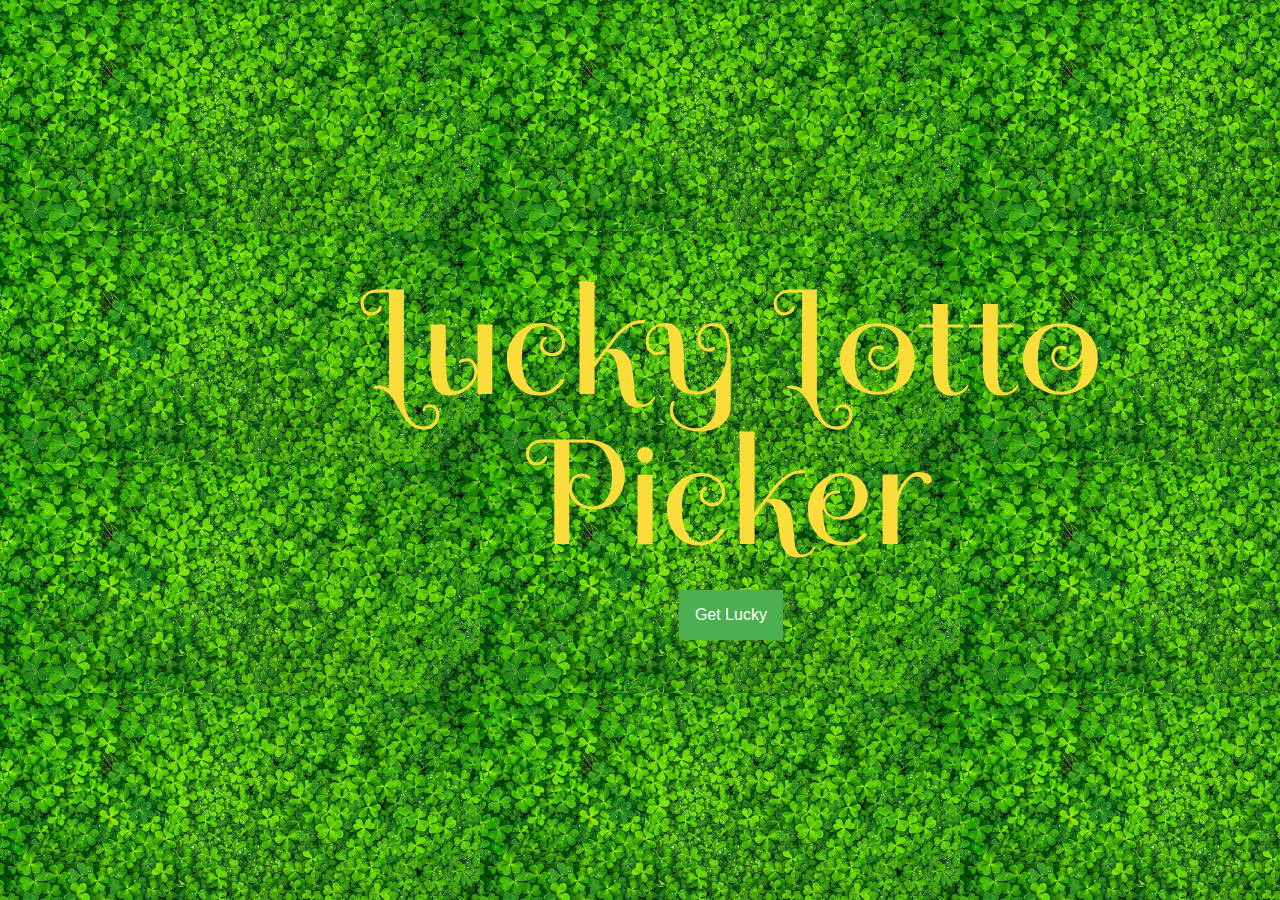
<file: index.html>
<!DOCTYPE html>
<html lang="en">

<head>
  <meta charset="UTF-8">
  <meta name="viewport" content="width=device-width, initial-scale=1.0">
  <meta http-equiv="X-UA-Compatible" content="ie=edge">
  <link rel="stylesheet" href="main.css">
  <link href="https://fonts.googleapis.com/css?family=Noto+Serif" rel="stylesheet">
  <link href="https://fonts.googleapis.com/css?family=Spirax" rel="stylesheet">
  <title>Lucky Lotto Picker</title>
</head>

<body>
  <section id="lotto-pick-prompt">
    <h1>
      Lucky Lotto<br>Picker
    </h1>
    <div class="dropdown">
      <button class="dropdown-button">
        Get Lucky
      </button>
      <div class="dropdown-content">
        <a href="pick3.html">Pick 3</a>
        <a href="pick4.html">Pick 4</a>
        <a href="showmecash.html">Show Me cash</a>
        <a href="lotto.html">Lotto</a>
        <a href="luckyforlife.html">Lucky For Life</a>
        <a href="megamillions.html">Mega Millions</a>
        <a href="powerball.html">Powerball</a>
      </div>
    </div>
  </section>
</body>

</html>
</file>
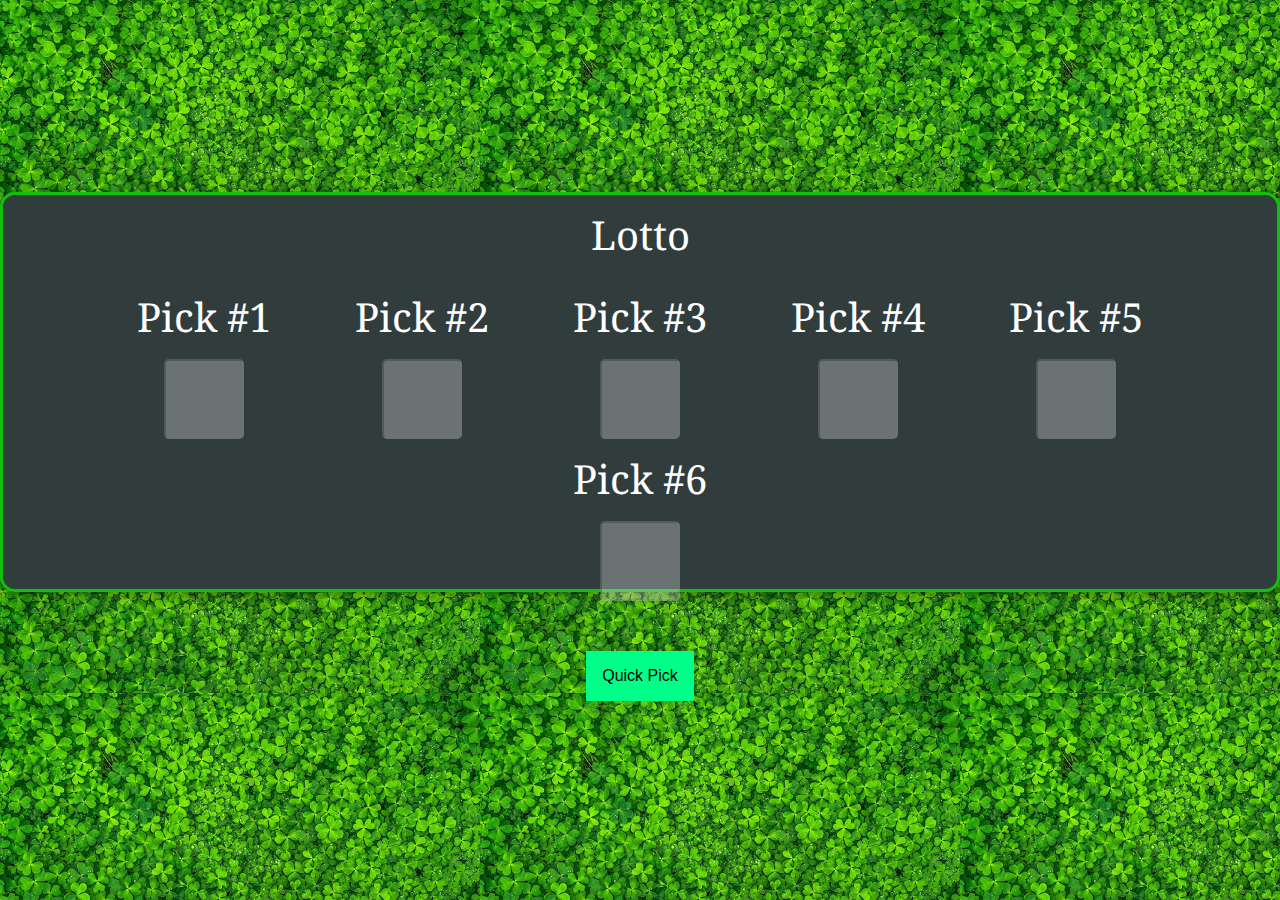
<file: lotto.html>
<!DOCTYPE html>
<html lang="en">
<head>
  <meta charset="UTF-8">
  <meta name="viewport" content="width=device-width, initial-scale=1.0">
  <meta http-equiv="X-UA-Compatible" content="ie=edge">
  <link rel="stylesheet" href="main.css">
  <link href="https://fonts.googleapis.com/css?family=Noto+Serif" rel="stylesheet">
  <title>Lotto</title>
</head>
<body>
  <section class="lotto-layout" id="lotto">
    <header>
      <h1>
        <span class="state"></span>Lotto</h1>
    </header>
    <section class="grid">
      <section class="col-randnum">
        <h1>Pick #1</h1>
        <form action="">
          <input type="text" name="numberone" class="randnum" disabled>
        </form>
      </section>
      <section class="col-randnum">
        <h1>Pick #2</h1>
        <form action="">
          <input type="text" name="numbertwo" class="randnum" disabled>
        </form>
      </section>
      <section class="col-randnum">
        <h1>Pick #3</h1>
        <form action="">
          <input type="text" name="numberthree" class="randnum" disabled>
        </form>
      </section>
      <section class="col-randnum">
        <h1>Pick #4</h1>
        <form action="">
          <input type="text" name="numberfour" class="randnum" disabled>
        </form>
      </section>
      <section class="col-randnum">
        <h1>Pick #5</h1>
        <form action="">
          <input type="text" name="numberfive" class="randnum" disabled>
        </form>
      </section>
      <section class="col-randnum">
        <h1>Pick #6</h1>
        <form action="">
          <input type="text" name="numbersix" class="randnum" disabled>
        </form>
      </section>
    </section>
    <button class="randbtn">
      Quick Pick
    </button>
  </section>
  <script src="scripts/lotto.js"></script>
</body>
</html>
</file>
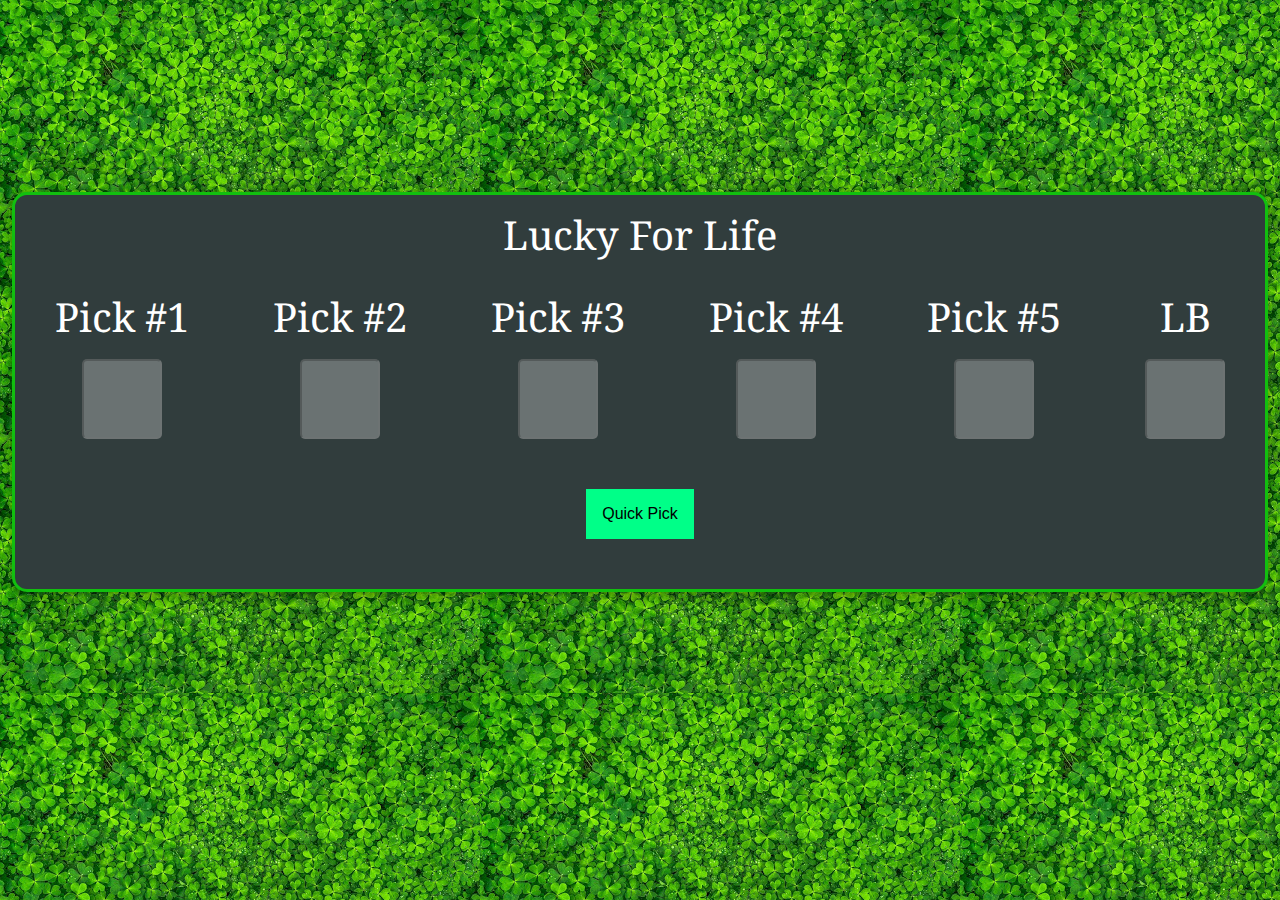
<file: luckyforlife.html>
<!DOCTYPE html>
<html lang="en">
<head>
  <meta charset="UTF-8">
  <meta name="viewport" content="width=device-width, initial-scale=1.0">
  <meta http-equiv="X-UA-Compatible" content="ie=edge">
  <link rel="stylesheet" href="main.css">
  <link href="https://fonts.googleapis.com/css?family=Noto+Serif" rel="stylesheet">
  <title>Lucky For Life</title>
</head>
<body>
  <section class="lotto-layout" id="luckyforlife">
    <header>
      <h1>
        <span class="state"></span>Lucky For Life</h1>
    </header>
    <section class="grid">
      <section class="col-randnum">
        <h1>Pick #1</h1>
        <form action="">
          <input type="text" name="numberone" class="randnum" disabled>
        </form>
      </section>
      <section class="col-randnum">
        <h1>Pick #2</h1>
        <form action="">
          <input type="text" name="numbertwo" class="randnum" disabled>
        </form>
      </section>
      <section class="col-randnum">
        <h1>Pick #3</h1>
        <form action="">
          <input type="text" name="numberthree" class="randnum" disabled>
        </form>
      </section>
      <section class="col-randnum">
        <h1>Pick #4</h1>
        <form action="">
          <input type="text" name="numberfour" class="randnum" disabled>
        </form>
      </section>
      <section class="col-randnum">
        <h1>Pick #5</h1>
        <form action="">
          <input type="text" name="numberfive" class="randnum" disabled>
        </form>
      </section>
      <section class="col-randnum">
        <h1>LB</h1>
        <form action="">
          <input type="text" name="numbersix" class="randnum" disabled>
        </form>
      </section>
    </section>
    <button class="randbtn">
      Quick Pick
    </button>
  </section>
  <script src="scripts/luckyforlife.js"></script>
</body>
</html>
</file>
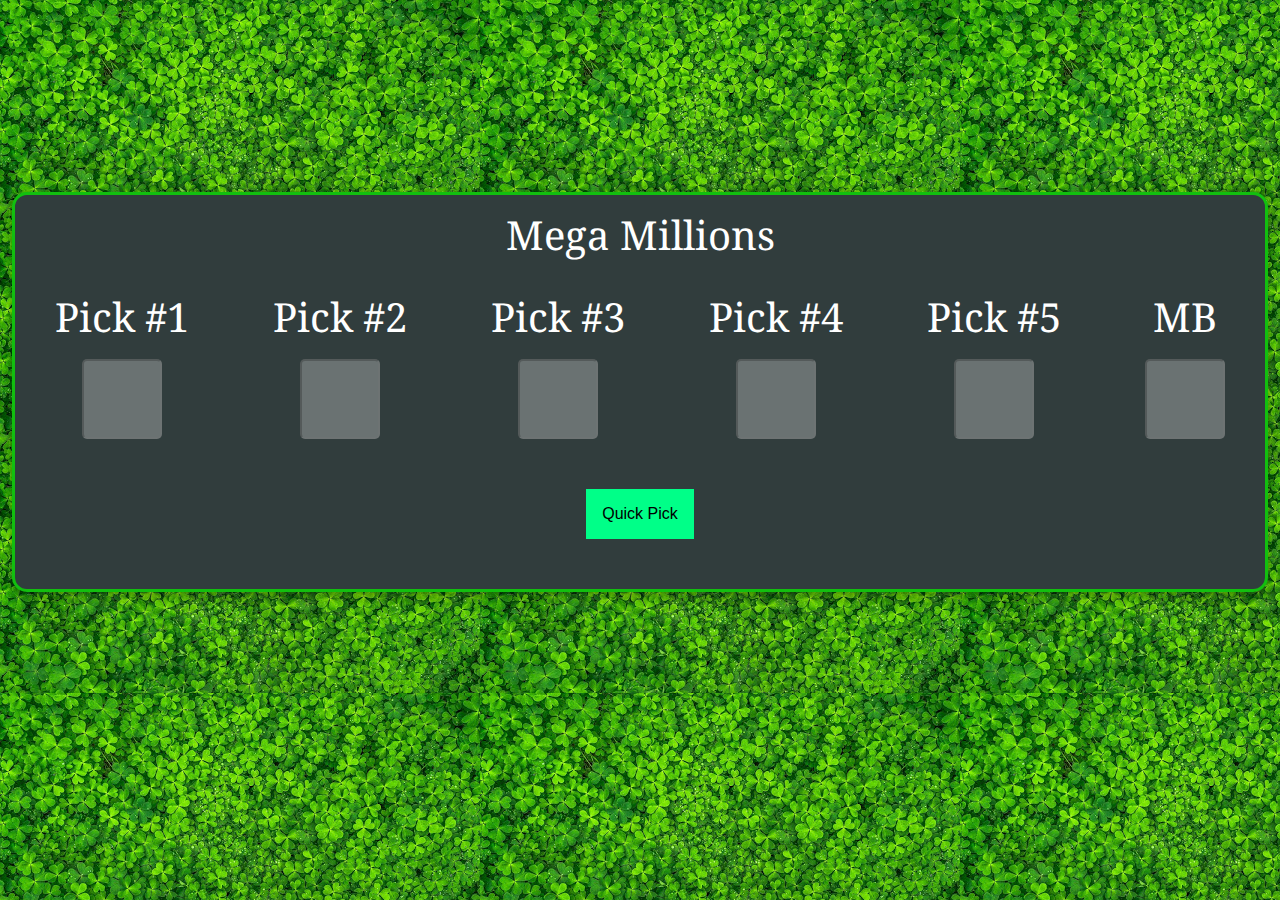
<file: megamillions.html>
<!DOCTYPE html>
<html lang="en">
<head>
  <meta charset="UTF-8">
  <meta name="viewport" content="width=device-width, initial-scale=1.0">
  <meta http-equiv="X-UA-Compatible" content="ie=edge">
  <link rel="stylesheet" href="main.css">
  <link href="https://fonts.googleapis.com/css?family=Noto+Serif" rel="stylesheet">
  <title>Mega Millions</title>
</head>
<body>
  <section class="lotto-layout" id="megamillions">
    <header>
      <h1>
        <span class="state"></span>Mega Millions</h1>
    </header>
    <section class="grid">
      <section class="col-randnum">
        <h1>Pick #1</h1>
        <form action="">
          <input type="text" name="numberone" class="randnum" disabled>
        </form>
      </section>
      <section class="col-randnum">
        <h1>Pick #2</h1>
        <form action="">
          <input type="text" name="numbertwo" class="randnum" disabled>
        </form>
      </section>
      <section class="col-randnum">
        <h1>Pick #3</h1>
        <form action="">
          <input type="text" name="numberthree" class="randnum" disabled>
        </form>
      </section>
      <section class="col-randnum">
        <h1>Pick #4</h1>
        <form action="">
          <input type="text" name="numberfour" class="randnum" disabled>
        </form>
      </section>
      <section class="col-randnum">
        <h1>Pick #5</h1>
        <form action="">
          <input type="text" name="numberfive" class="randnum" disabled>
        </form>
      </section>
      <section class="col-randnum">
        <h1>MB</h1>
        <form action="">
          <input type="text" name="numbersix" class="randnum" disabled>
        </form>
      </section>
    </section>
    <button class="randbtn">
      Quick Pick
    </button>
  </section>
  <script src="scripts/megamillions.js"></script>
</body>
</html>
</file>
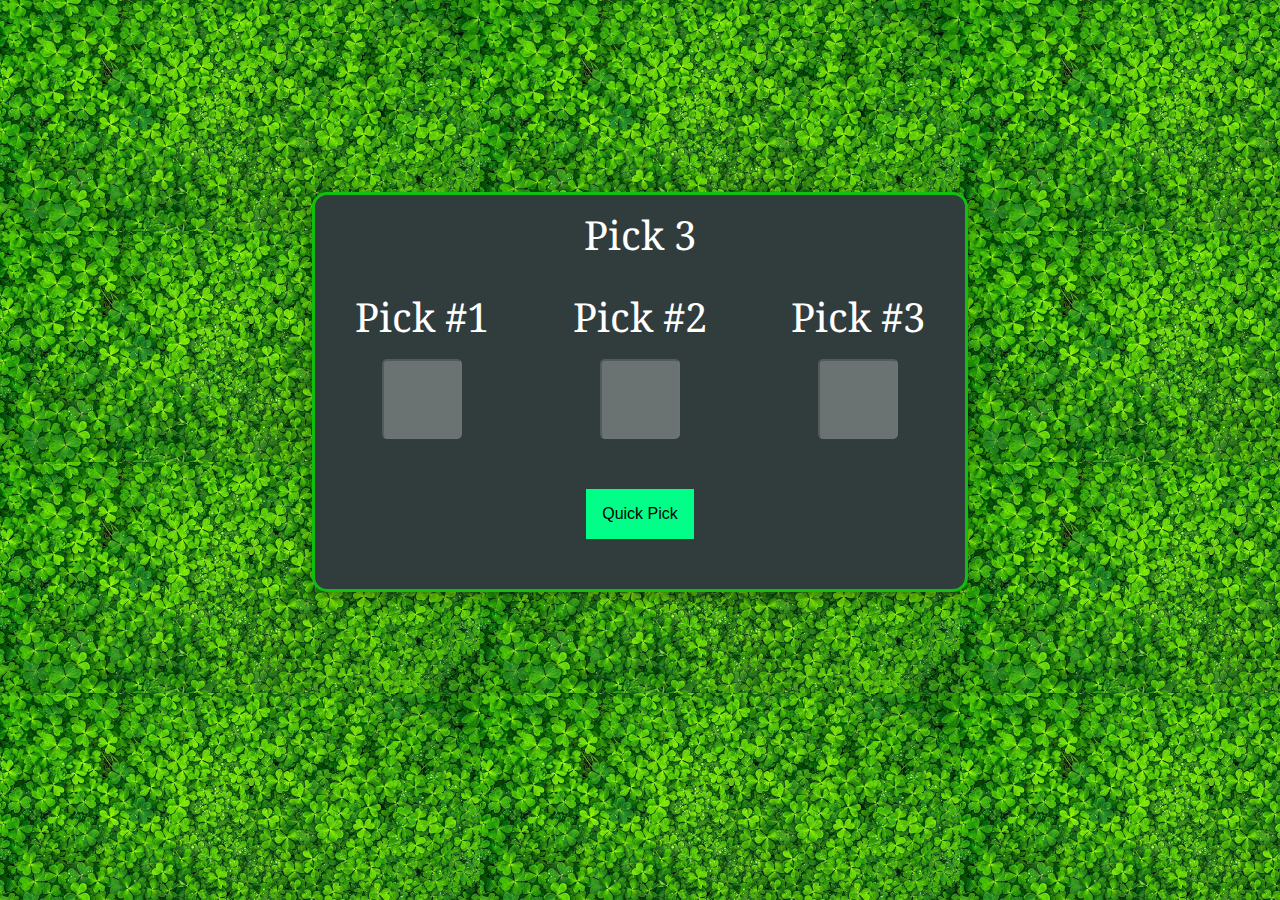
<file: pick3.html>
<!DOCTYPE html>
<html lang="en">
<head>
  <meta charset="UTF-8">
  <meta name="viewport" content="width=device-width, initial-scale=1.0">
  <meta http-equiv="X-UA-Compatible" content="ie=edge">
  <link rel="stylesheet" href="main.css">
  <link href="https://fonts.googleapis.com/css?family=Noto+Serif" rel="stylesheet">
  <title>Pick 3</title>
</head>
<body>
  <section class="lotto-layout" id="pick-3">
    <header>
      <h1>
        <span class="state"></span>Pick 3</h1>
    </header>
    <section class="grid">
      <section class="col-randnum">
        <h1>Pick #1</h1>
        <form action="">
          <input type="text" name="numberone" class="randnum" value="" disabled>
        </form>
      </section>
      <section class="col-randnum">
        <h1>Pick #2</h1>
        <form action="">
          <input type="text" name="numbertwo" class="randnum" value="" disabled>
        </form>
      </section>
      <section class="col-randnum">
        <h1>Pick #3</h1>
        <form action="">
          <input type="text" name="numberthree" class="randnum" value="" disabled>
        </form>
      </section>
    </section>
    <button class="randbtn" id="test">
      Quick Pick
    </button>
  </section>
  <script src="scripts/pick3.js"></script>
</body>
</html>
</file>
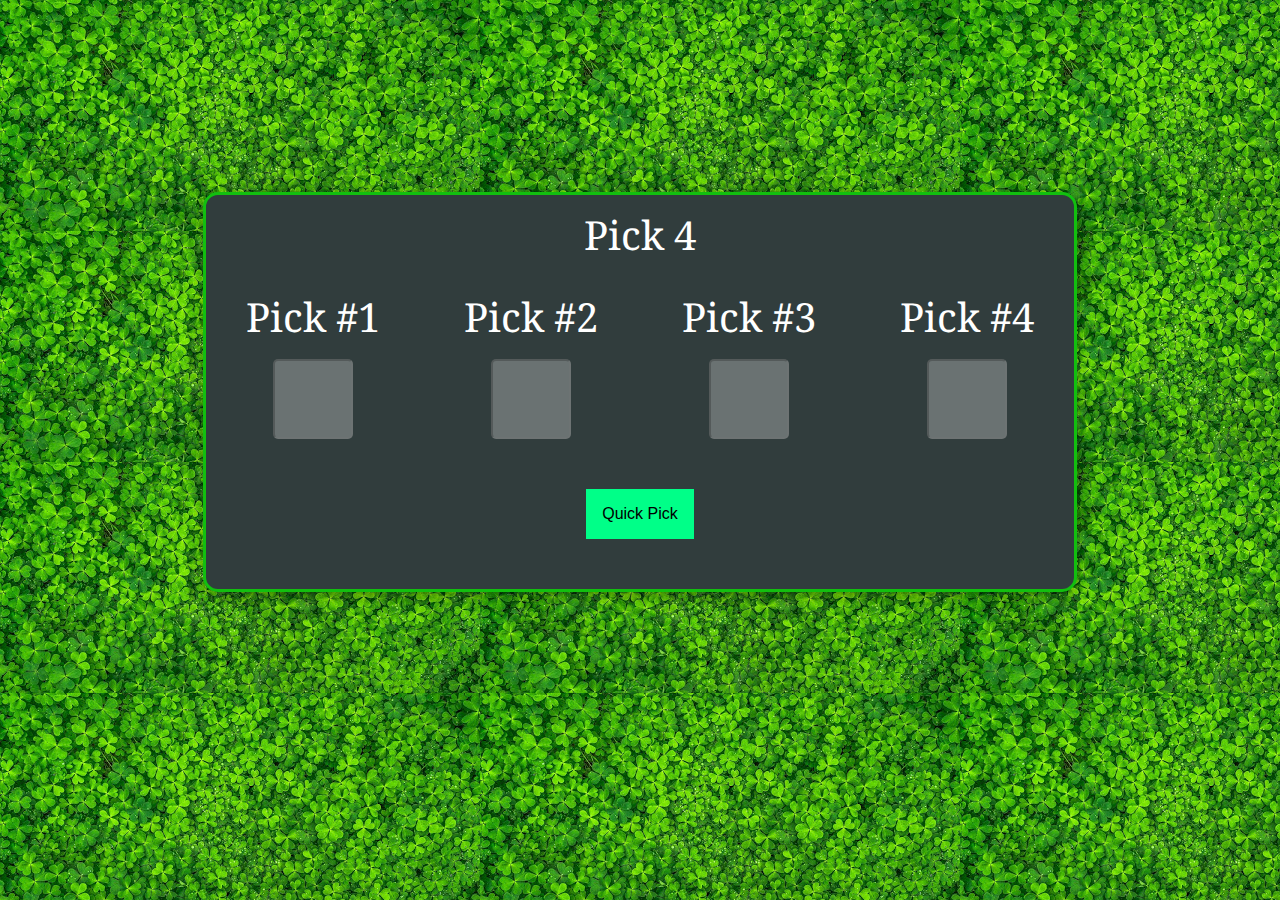
<file: pick4.html>
<!DOCTYPE html>
<html lang="en">
<head>
  <meta charset="UTF-8">
  <meta name="viewport" content="width=device-width, initial-scale=1.0">
  <meta http-equiv="X-UA-Compatible" content="ie=edge">
  <link rel="stylesheet" href="main.css">
  <link href="https://fonts.googleapis.com/css?family=Noto+Serif" rel="stylesheet">
  <title>Pick 4</title>
</head>
<body>
  <section class="lotto-layout" id="pick-4">
    <header>
      <h1>
        <span class="state"></span>Pick 4</h1>
    </header>
    <section class="grid">
      <section class="col-randnum">
        <h1>Pick #1</h1>
        <form action="">
          <input type="text" name="numberone" class="randnum" disabled>
        </form>
      </section>
      <section class="col-randnum">
        <h1>Pick #2</h1>
        <form action="">
          <input type="text" name="numbertwo" class="randnum" disabled>
        </form>
      </section>
      <section class="col-randnum">
        <h1>Pick #3</h1>
        <form action="">
          <input type="text" name="numberthree" class="randnum" disabled>
        </form>
      </section>
      <section class="col-randnum">
        <h1>Pick #4</h1>
        <form action="">
          <input type="text" name="numberfour" class="randnum" disabled>
        </form>
      </section>
    </section>
    <button class="randbtn">
      Quick Pick
    </button>
  </section>
  <script src="scripts/pick3.js"></script>
</body>
</html>
</file>
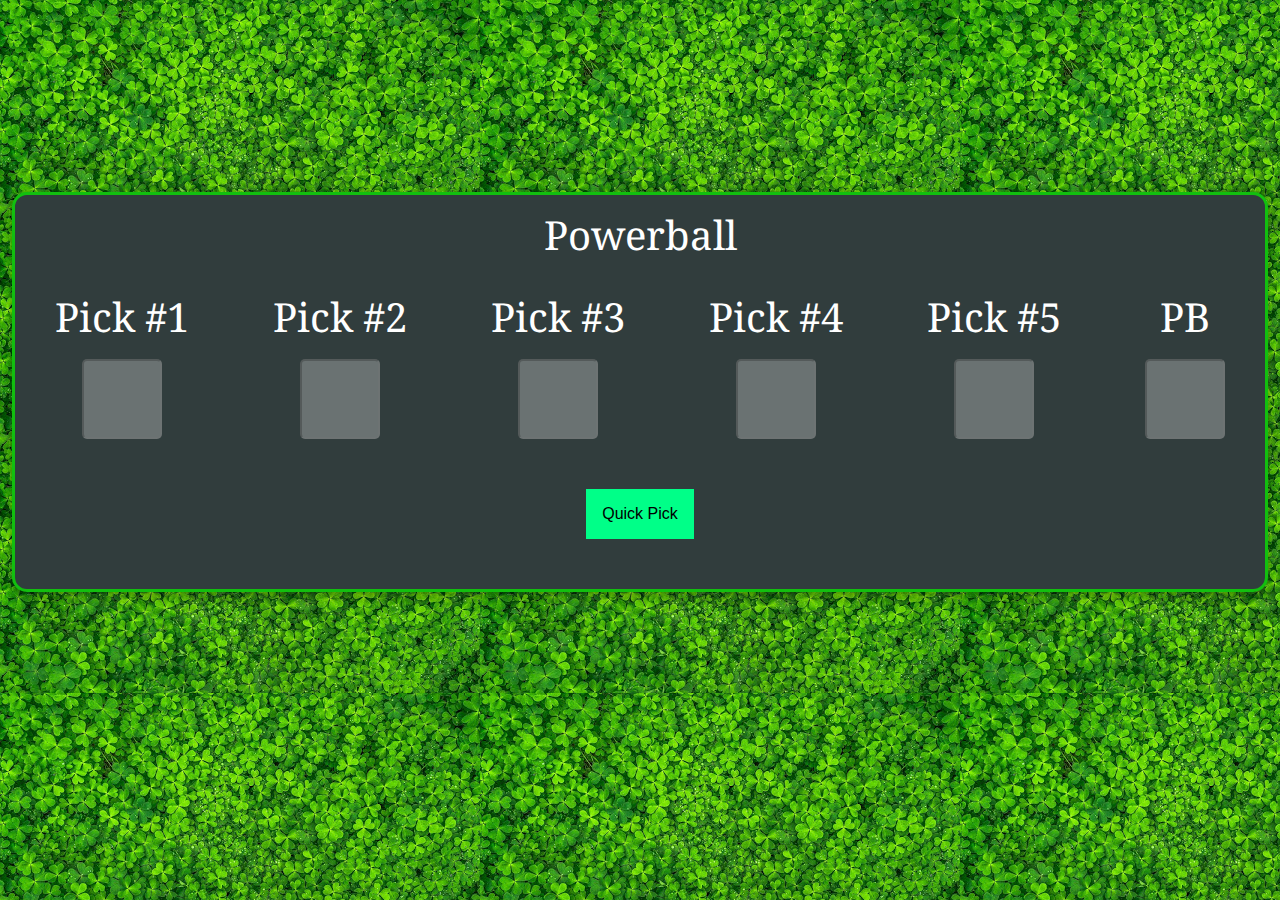
<file: powerball.html>
<!DOCTYPE html>
<html lang="en">
<head>
  <meta charset="UTF-8">
  <meta name="viewport" content="width=device-width, initial-scale=1.0">
  <meta http-equiv="X-UA-Compatible" content="ie=edge">
  <link rel="stylesheet" href="main.css">
  <link href="https://fonts.googleapis.com/css?family=Noto+Serif" rel="stylesheet">
  <title>Powerball</title>
</head>
<body>
  <section class="lotto-layout" id="powerball">
    <header>
      <h1>
        <span class="state"></span>Powerball</h1>
    </header>
    <section class="grid">
      <section class="col-randnum">
        <h1>Pick #1</h1>
        <form action="">
          <input type="text" name="numberone" class="randnum" disabled>
        </form>
      </section>
      <section class="col-randnum">
        <h1>Pick #2</h1>
        <form action="">
          <input type="text" name="numbertwo" class="randnum" disabled>
        </form>
      </section>
      <section class="col-randnum">
        <h1>Pick #3</h1>
        <form action="">
          <input type="text" name="numberthree" class="randnum" disabled>
        </form>
      </section>
      <section class="col-randnum">
        <h1>Pick #4</h1>
        <form action="">
          <input type="text" name="numberfour" class="randnum" disabled>
        </form>
      </section>
      <section class="col-randnum">
        <h1>Pick #5</h1>
        <form action="">
          <input type="text" name="numberfive" class="randnum" disabled>
        </form>
      </section>
      <section class="col-randnum">
        <h1>PB</h1>
        <form action="">
          <input type="text" name="numbersix" class="randnum" disabled>
        </form>
      </section>
    </section>
    <button class="randbtn">
      Quick Pick
    </button>
  </section>
  <script src="scripts/powerball.js"></script>
</body>
</html>
</file>
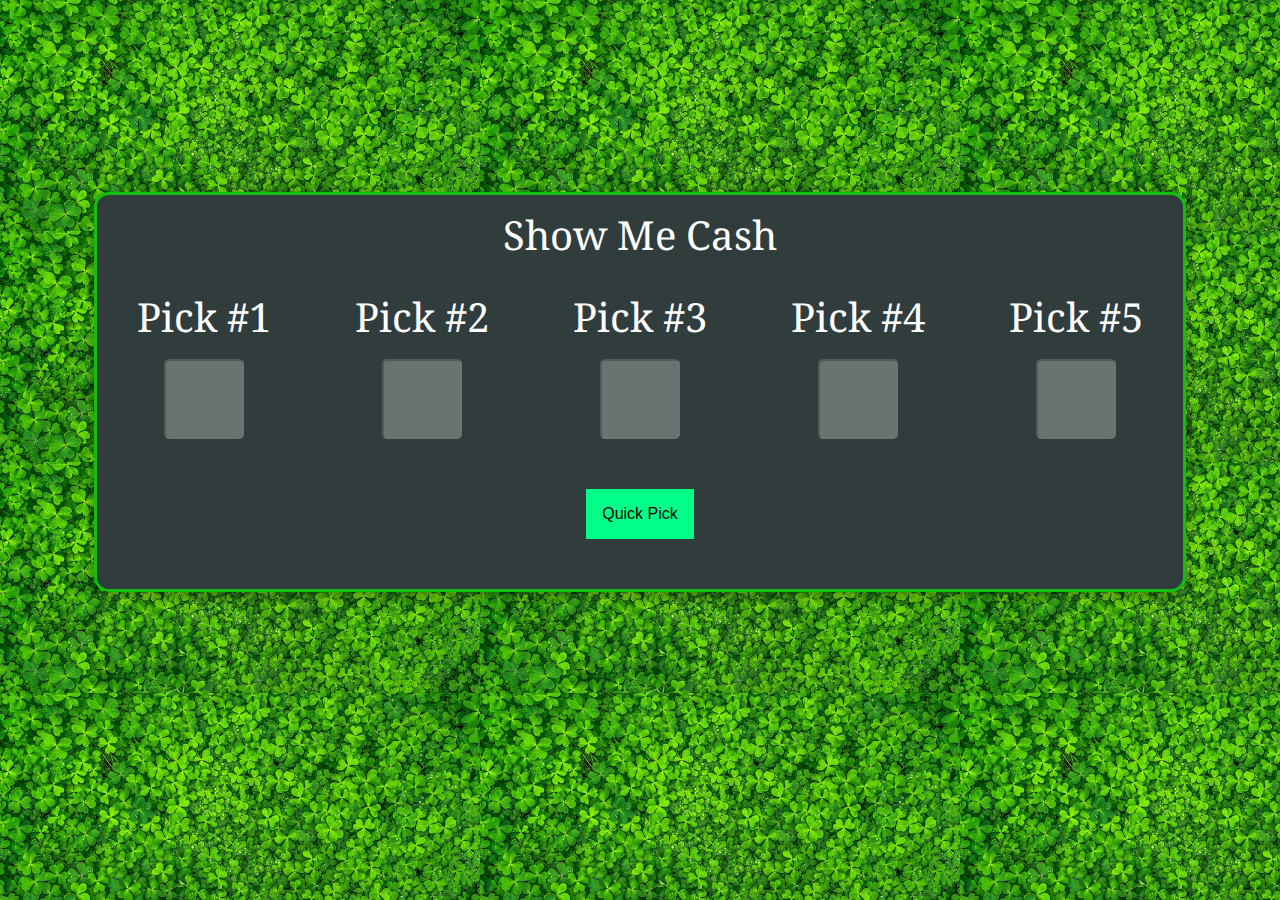
<file: showmecash.html>
<!DOCTYPE html>
<html lang="en">
<head>
  <meta charset="UTF-8">
  <meta name="viewport" content="width=device-width, initial-scale=1.0">
  <meta http-equiv="X-UA-Compatible" content="ie=edge">
  <link rel="stylesheet" href="main.css">
  <link href="https://fonts.googleapis.com/css?family=Noto+Serif" rel="stylesheet">
  <title>Show Me Cash</title>
</head>
<body>
  <section class="lotto-layout" id="show-me-cash">
    <header>
      <h1>
        <span class="state"></span>Show Me Cash</h1>
    </header>
    <section class="grid">
      <section class="col-randnum">
        <h1>Pick #1</h1>
        <form action="">
          <input type="text" name="numberone" class="randnum" disabled>
        </form>
      </section>
      <section class="col-randnum">
        <h1>Pick #2</h1>
        <form action="">
          <input type="text" name="numbertwo" class="randnum" disabled>
        </form>
      </section>
      <section class="col-randnum">
        <h1>Pick #3</h1>
        <form action="">
          <input type="text" name="numberthree" class="randnum" disabled>
        </form>
      </section>
      <section class="col-randnum">
        <h1>Pick #4</h1>
        <form action="">
          <input type="text" name="numberfour" class="randnum" disabled>
        </form>
      </section>
      <section class="col-randnum">
        <h1>Pick #5</h1>
        <form action="">
          <input type="text" name="numberfive" class="randnum" disabled>
        </form>
      </section>
    </section>
    <button class="randbtn">
      Quick Pick
    </button>
  </section>
  <script src="scripts/showmecash.js"></script>
</body>
</html>
</file>
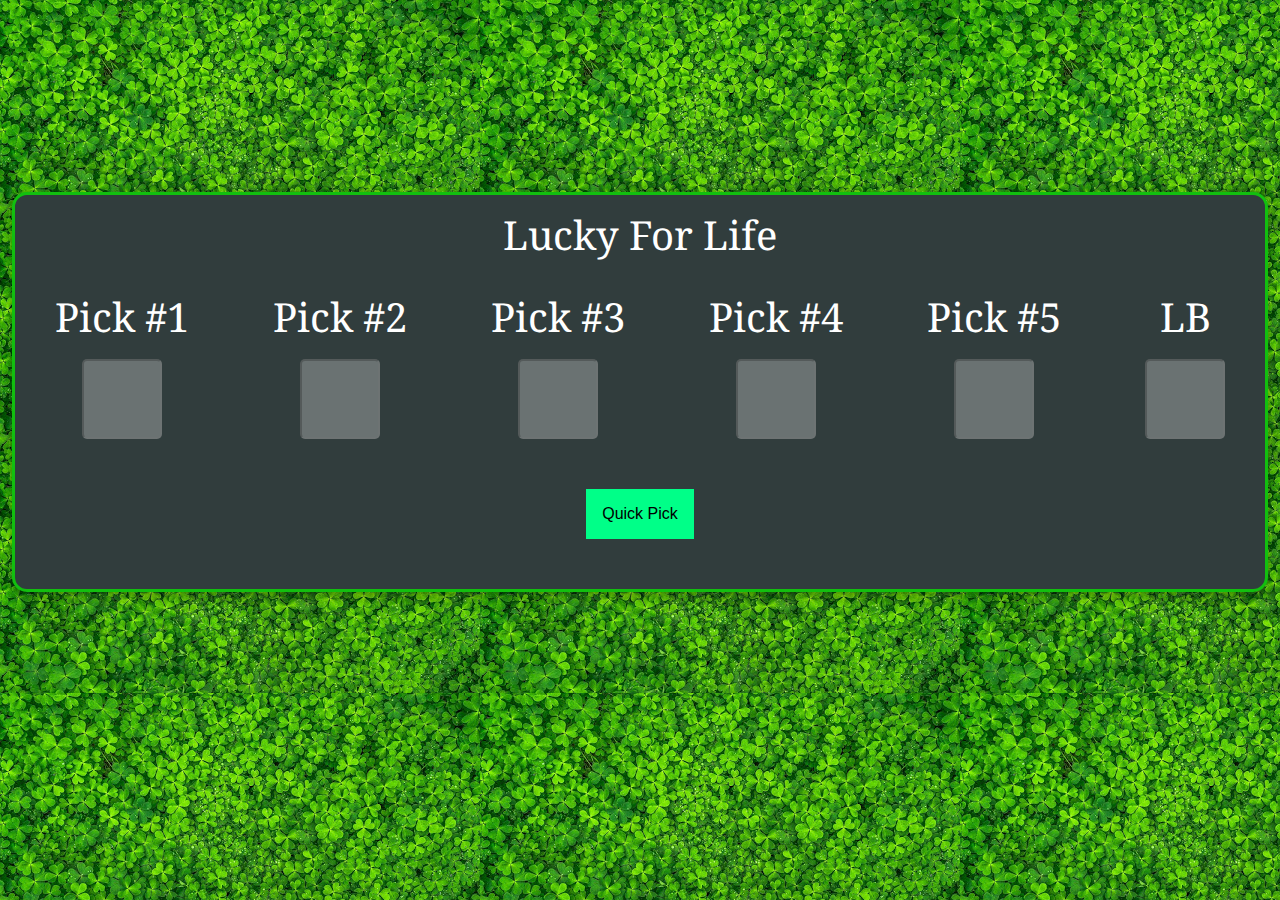
<file: html/luckyforlife.html>
<!DOCTYPE html>
<html lang="en">
<head>
  <meta charset="UTF-8">
  <meta name="viewport" content="width=device-width, initial-scale=1.0">
  <meta http-equiv="X-UA-Compatible" content="ie=edge">
  <link rel="stylesheet" href="/css/main.css">
  <link href="https://fonts.googleapis.com/css?family=Noto+Serif" rel="stylesheet">
  <title><span class="state"></span>Lucky For Life</title>
</head>
<body>
  <section class="lotto-layout" id="luckyforlife">
    <header>
      <h1>
        <span class="state"></span>Lucky For Life</h1>
    </header>
    <section class="grid">
      <section class="col-randnum">
        <h1>Pick #1</h1>
        <form action="">
          <input type="text" name="numberone" class="randnum" disabled>
        </form>
      </section>
      <section class="col-randnum">
        <h1>Pick #2</h1>
        <form action="">
          <input type="text" name="numbertwo" class="randnum" disabled>
        </form>
      </section>
      <section class="col-randnum">
        <h1>Pick #3</h1>
        <form action="">
          <input type="text" name="numberthree" class="randnum" disabled>
        </form>
      </section>
      <section class="col-randnum">
        <h1>Pick #4</h1>
        <form action="">
          <input type="text" name="numberfour" class="randnum" disabled>
        </form>
      </section>
      <section class="col-randnum">
        <h1>Pick #5</h1>
        <form action="">
          <input type="text" name="numberfive" class="randnum" disabled>
        </form>
      </section>
      <section class="col-randnum">
        <h1>LB</h1>
        <form action="">
          <input type="text" name="numbersix" class="randnum" disabled>
        </form>
      </section>
    </section>
    <button class="randbtn">
      Quick Pick
    </button>
  </section>
  <script src="/scripts/luckyforlife.js"></script>
</body>
</html>
</file>
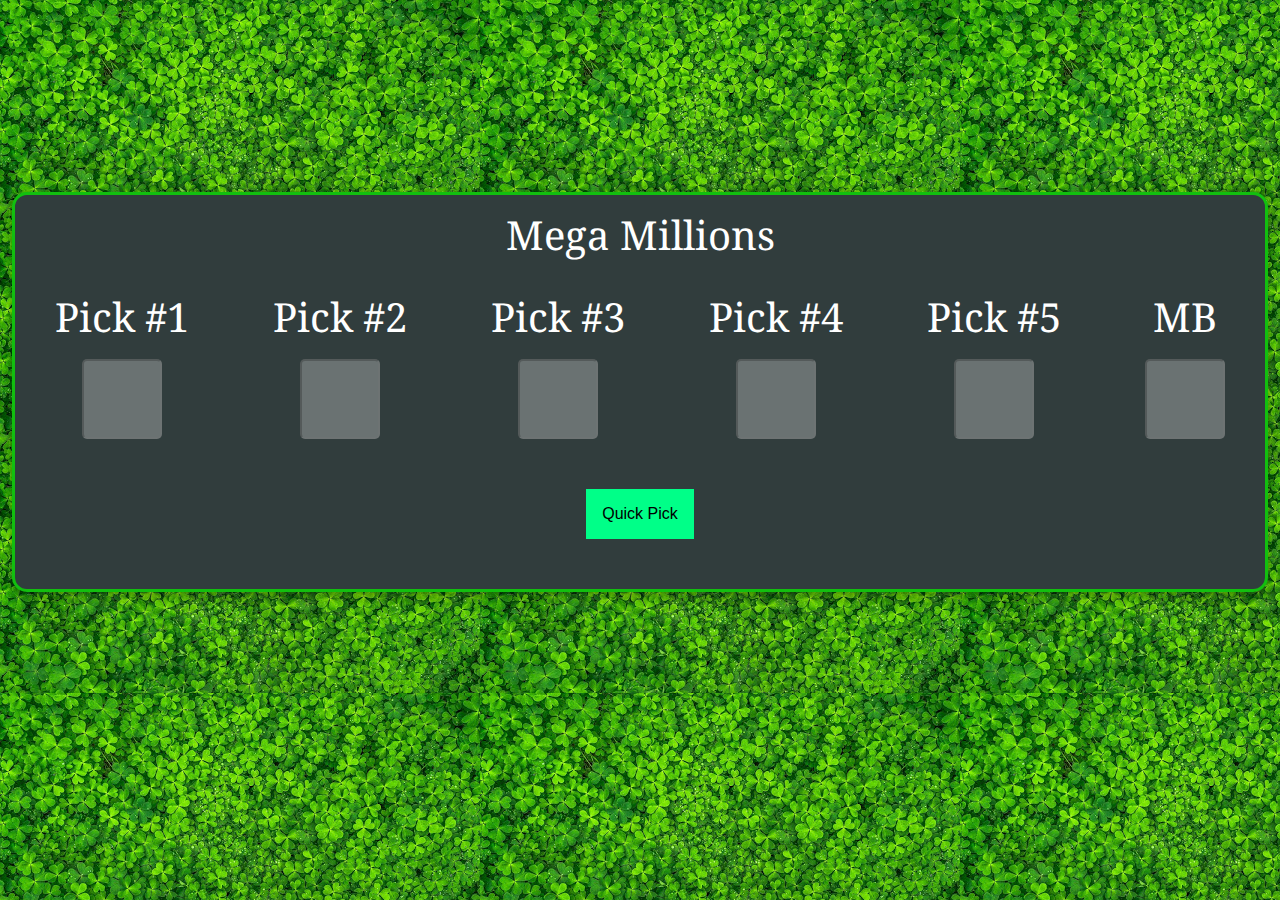
<file: html/megamillions.html>
<!DOCTYPE html>
<html lang="en">
<head>
  <meta charset="UTF-8">
  <meta name="viewport" content="width=device-width, initial-scale=1.0">
  <meta http-equiv="X-UA-Compatible" content="ie=edge">
  <link rel="stylesheet" href="/css/main.css">
  <link href="https://fonts.googleapis.com/css?family=Noto+Serif" rel="stylesheet">
  <title><span class="state"></span>Mega Millions</title>
</head>
<body>
  <section class="lotto-layout" id="megamillions">
    <header>
      <h1>
        <span class="state"></span>Mega Millions</h1>
    </header>
    <section class="grid">
      <section class="col-randnum">
        <h1>Pick #1</h1>
        <form action="">
          <input type="text" name="numberone" class="randnum" disabled>
        </form>
      </section>
      <section class="col-randnum">
        <h1>Pick #2</h1>
        <form action="">
          <input type="text" name="numbertwo" class="randnum" disabled>
        </form>
      </section>
      <section class="col-randnum">
        <h1>Pick #3</h1>
        <form action="">
          <input type="text" name="numberthree" class="randnum" disabled>
        </form>
      </section>
      <section class="col-randnum">
        <h1>Pick #4</h1>
        <form action="">
          <input type="text" name="numberfour" class="randnum" disabled>
        </form>
      </section>
      <section class="col-randnum">
        <h1>Pick #5</h1>
        <form action="">
          <input type="text" name="numberfive" class="randnum" disabled>
        </form>
      </section>
      <section class="col-randnum">
        <h1>MB</h1>
        <form action="">
          <input type="text" name="numbersix" class="randnum" disabled>
        </form>
      </section>
    </section>
    <button class="randbtn">
      Quick Pick
    </button>
  </section>
  <script src="/scripts/megamillions.js"></script>
</body>
</html>
</file>
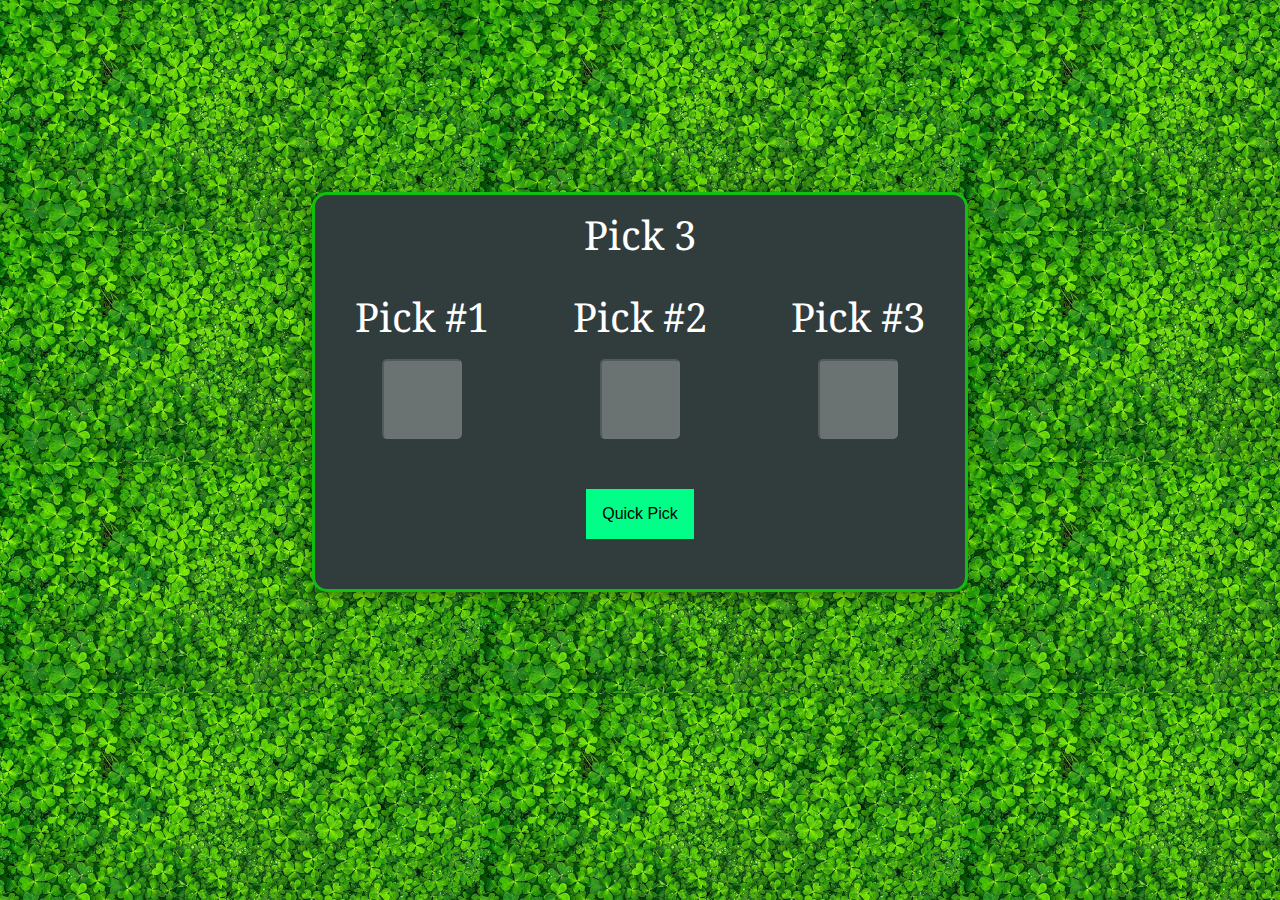
<file: html/pick3.html>
<!DOCTYPE html>
<html lang="en">
<head>
  <meta charset="UTF-8">
  <meta name="viewport" content="width=device-width, initial-scale=1.0">
  <meta http-equiv="X-UA-Compatible" content="ie=edge">
  <link rel="stylesheet" href="/css/main.css">
  <link href="https://fonts.googleapis.com/css?family=Noto+Serif" rel="stylesheet">
  <title><span class="state"></span>Pick 3</title>
</head>
<body>
  <section class="lotto-layout" id="pick-3">
    <header>
      <h1>
        <span class="state"></span>Pick 3</h1>
    </header>
    <section class="grid">
      <section class="col-randnum">
        <h1>Pick #1</h1>
        <form action="">
          <input type="text" name="numberone" class="randnum" value="" disabled>
        </form>
      </section>
      <section class="col-randnum">
        <h1>Pick #2</h1>
        <form action="">
          <input type="text" name="numbertwo" class="randnum" value="" disabled>
        </form>
      </section>
      <section class="col-randnum">
        <h1>Pick #3</h1>
        <form action="">
          <input type="text" name="numberthree" class="randnum" value="" disabled>
        </form>
      </section>
    </section>
    <button class="randbtn" id="test">
      Quick Pick
    </button>
  </section>
  <script src="/scripts/pick3.js"></script>
</body>
</html>
</file>
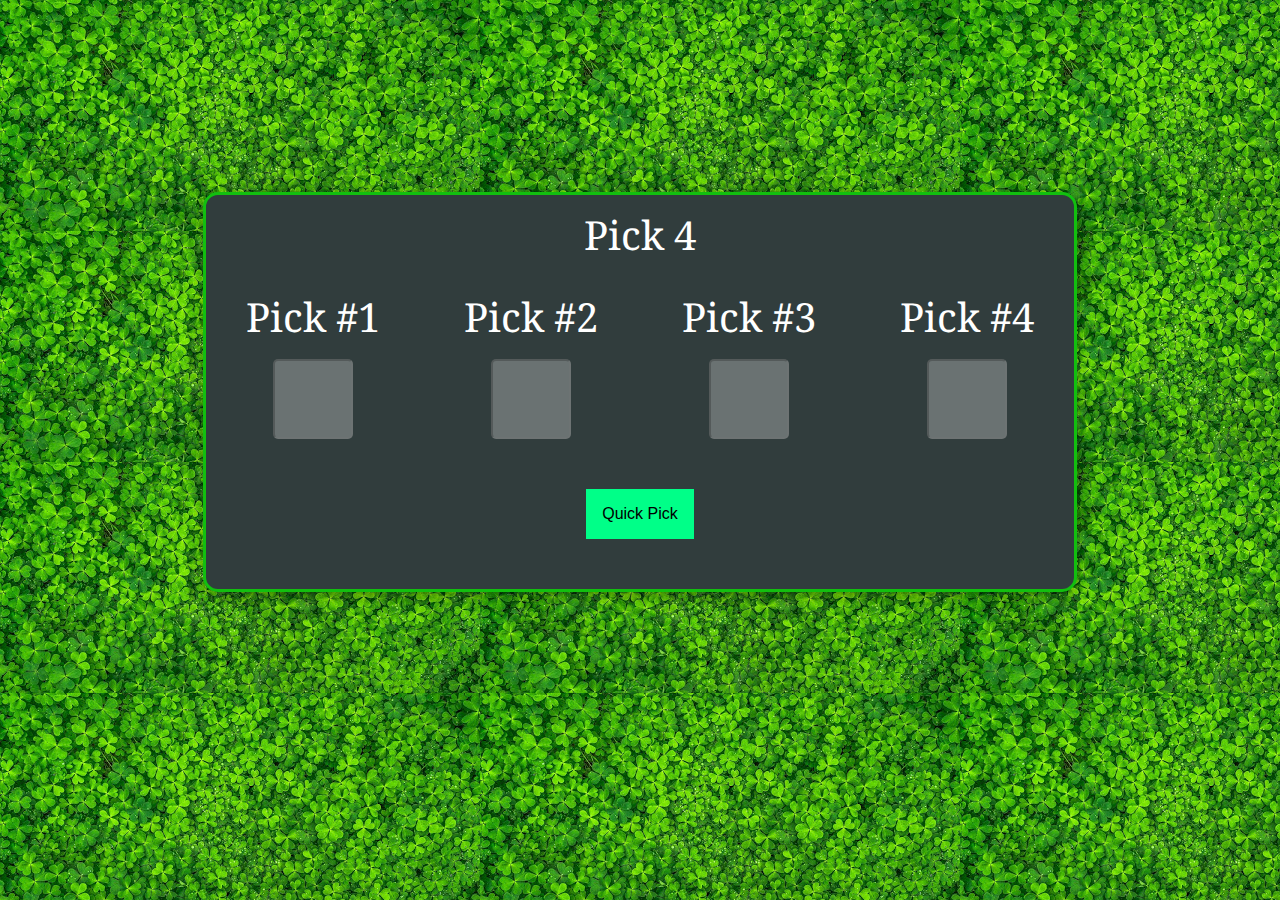
<file: html/pick4.html>
<!DOCTYPE html>
<html lang="en">
<head>
  <meta charset="UTF-8">
  <meta name="viewport" content="width=device-width, initial-scale=1.0">
  <meta http-equiv="X-UA-Compatible" content="ie=edge">
  <link rel="stylesheet" href="/css/main.css">
  <link href="https://fonts.googleapis.com/css?family=Noto+Serif" rel="stylesheet">
  <title><span class="state"></span>Pick 4</title>
</head>
<body>
  <section class="lotto-layout" id="pick-4">
    <header>
      <h1>
        <span class="state"></span>Pick 4</h1>
    </header>
    <section class="grid">
      <section class="col-randnum">
        <h1>Pick #1</h1>
        <form action="">
          <input type="text" name="numberone" class="randnum" disabled>
        </form>
      </section>
      <section class="col-randnum">
        <h1>Pick #2</h1>
        <form action="">
          <input type="text" name="numbertwo" class="randnum" disabled>
        </form>
      </section>
      <section class="col-randnum">
        <h1>Pick #3</h1>
        <form action="">
          <input type="text" name="numberthree" class="randnum" disabled>
        </form>
      </section>
      <section class="col-randnum">
        <h1>Pick #4</h1>
        <form action="">
          <input type="text" name="numberfour" class="randnum" disabled>
        </form>
      </section>
    </section>
    <button class="randbtn">
      Quick Pick
    </button>
  </section>
  <script src="/scripts/pick3.js"></script>
</body>
</html>
</file>
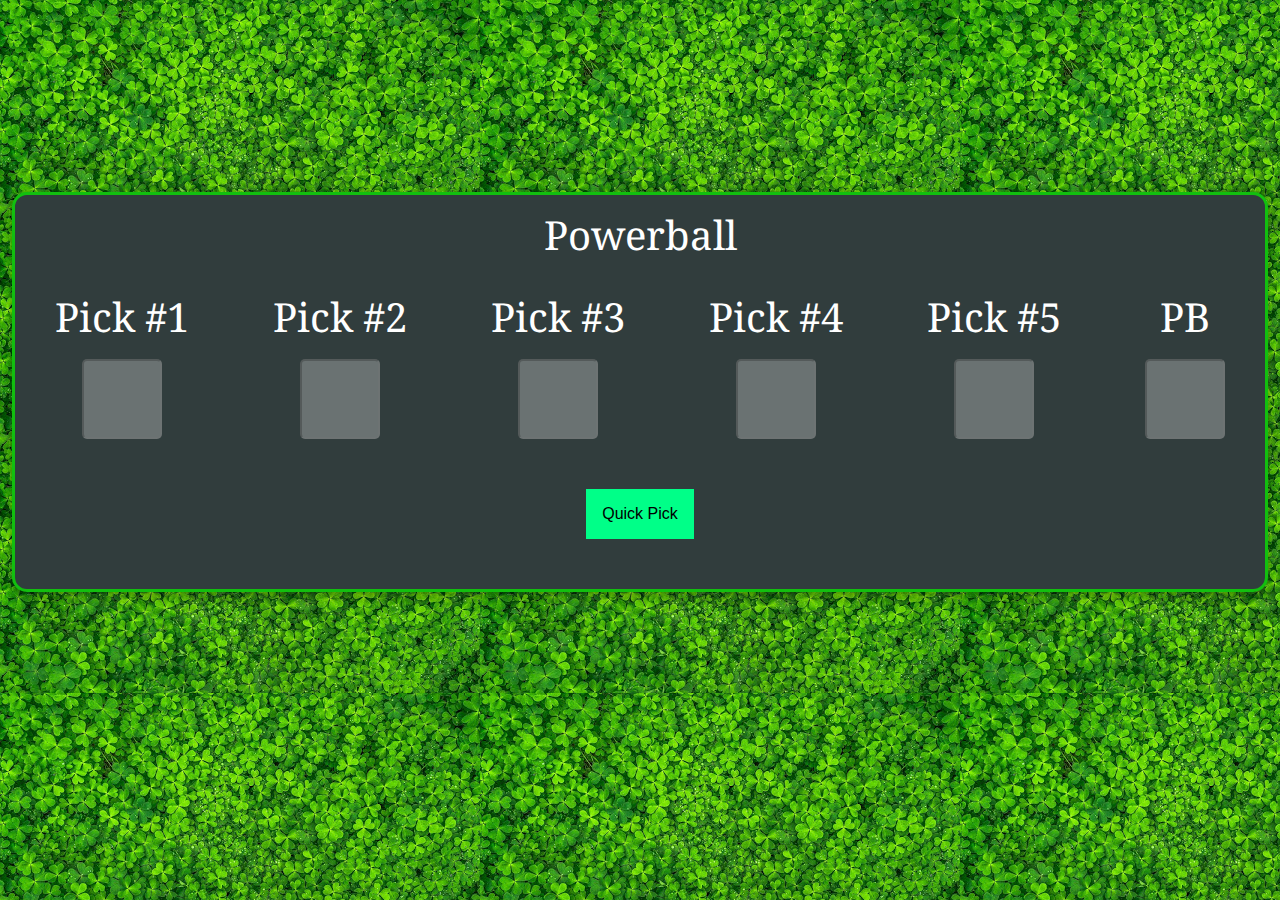
<file: html/powerball.html>
<!DOCTYPE html>
<html lang="en">
<head>
  <meta charset="UTF-8">
  <meta name="viewport" content="width=device-width, initial-scale=1.0">
  <meta http-equiv="X-UA-Compatible" content="ie=edge">
  <link rel="stylesheet" href="/css/main.css">
  <link href="https://fonts.googleapis.com/css?family=Noto+Serif" rel="stylesheet">
  <title><span class="state"></span>Powerball</title>
</head>
<body>
  <section class="lotto-layout" id="powerball">
    <header>
      <h1>
        <span class="state"></span>Powerball</h1>
    </header>
    <section class="grid">
      <section class="col-randnum">
        <h1>Pick #1</h1>
        <form action="">
          <input type="text" name="numberone" class="randnum" disabled>
        </form>
      </section>
      <section class="col-randnum">
        <h1>Pick #2</h1>
        <form action="">
          <input type="text" name="numbertwo" class="randnum" disabled>
        </form>
      </section>
      <section class="col-randnum">
        <h1>Pick #3</h1>
        <form action="">
          <input type="text" name="numberthree" class="randnum" disabled>
        </form>
      </section>
      <section class="col-randnum">
        <h1>Pick #4</h1>
        <form action="">
          <input type="text" name="numberfour" class="randnum" disabled>
        </form>
      </section>
      <section class="col-randnum">
        <h1>Pick #5</h1>
        <form action="">
          <input type="text" name="numberfive" class="randnum" disabled>
        </form>
      </section>
      <section class="col-randnum">
        <h1>PB</h1>
        <form action="">
          <input type="text" name="numbersix" class="randnum" disabled>
        </form>
      </section>
    </section>
    <button class="randbtn">
      Quick Pick
    </button>
  </section>
  <script src="/scripts/powerball.js"></script>
</body>
</html>
</file>
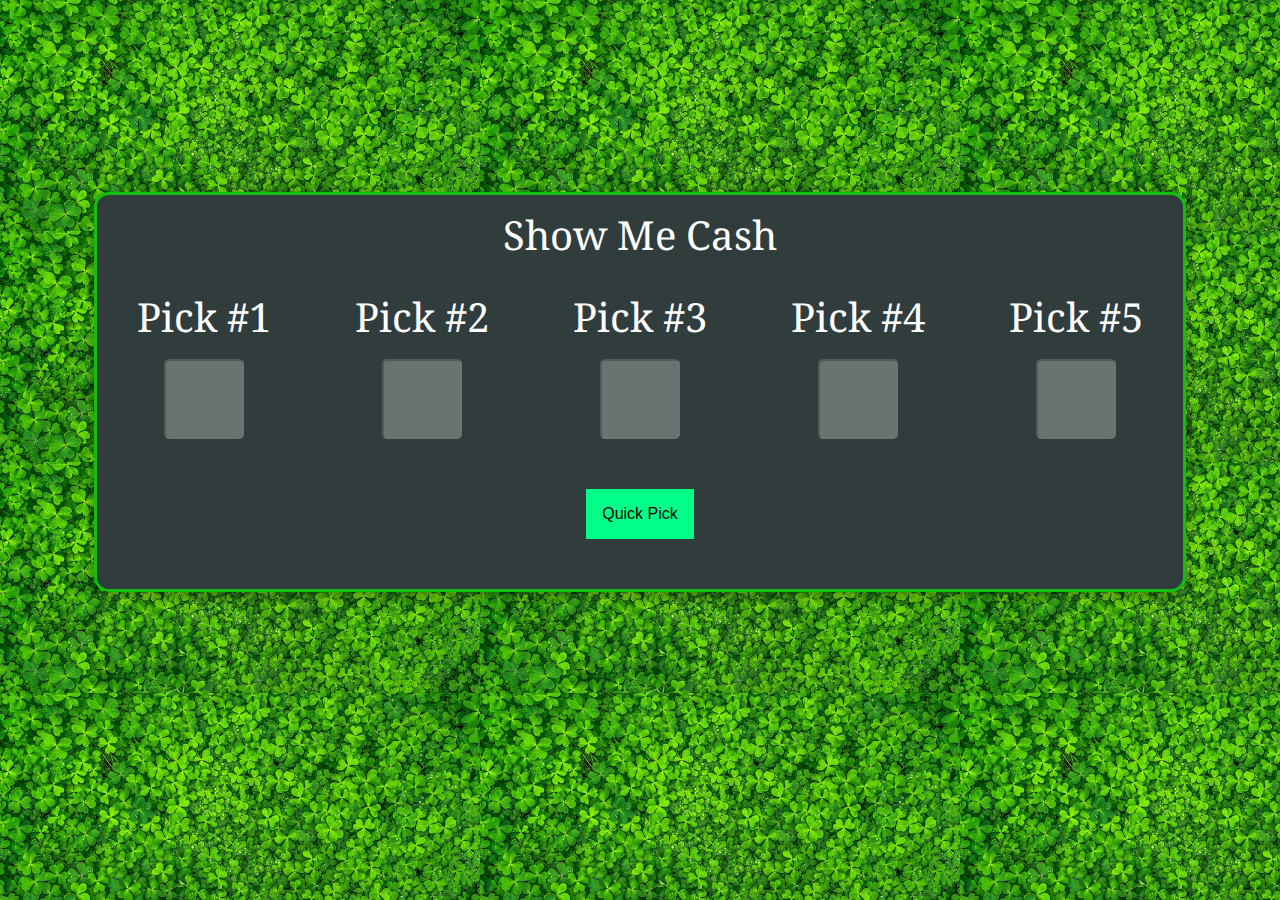
<file: html/showmecash.html>
<!DOCTYPE html>
<html lang="en">
<head>
  <meta charset="UTF-8">
  <meta name="viewport" content="width=device-width, initial-scale=1.0">
  <meta http-equiv="X-UA-Compatible" content="ie=edge">
  <link rel="stylesheet" href="/css/main.css">
  <link href="https://fonts.googleapis.com/css?family=Noto+Serif" rel="stylesheet">
  <title><span class="state"></span>Show Me Cash</title>
</head>
<body>
  <section class="lotto-layout" id="show-me-cash">
    <header>
      <h1>
        <span class="state"></span>Show Me Cash</h1>
    </header>
    <section class="grid">
      <section class="col-randnum">
        <h1>Pick #1</h1>
        <form action="">
          <input type="text" name="numberone" class="randnum" disabled>
        </form>
      </section>
      <section class="col-randnum">
        <h1>Pick #2</h1>
        <form action="">
          <input type="text" name="numbertwo" class="randnum" disabled>
        </form>
      </section>
      <section class="col-randnum">
        <h1>Pick #3</h1>
        <form action="">
          <input type="text" name="numberthree" class="randnum" disabled>
        </form>
      </section>
      <section class="col-randnum">
        <h1>Pick #4</h1>
        <form action="">
          <input type="text" name="numberfour" class="randnum" disabled>
        </form>
      </section>
      <section class="col-randnum">
        <h1>Pick #5</h1>
        <form action="">
          <input type="text" name="numberfive" class="randnum" disabled>
        </form>
      </section>
    </section>
    <button class="randbtn">
      Quick Pick
    </button>
  </section>
  <script src="/scripts/showmecash.js"></script>
</body>
</html>
</file>
<file: main.css>
/* http://meyerweb.com/eric/tools/css/reset/
   v2.0 | 20110126
   License: none (public domain)
*/

html,
body,
div,
span,
applet,
object,
iframe,
h1,
h2,
h3,
h4,
h5,
h6,
p,
blockquote,
pre,
a,
abbr,
acronym,
address,
big,
cite,
code,
del,
dfn,
em,
img,
ins,
kbd,
q,
s,
samp,
small,
strike,
strong,
sub,
sup,
tt,
var,
b,
u,
i,
center,
dl,
dt,
dd,
ol,
ul,
li,
fieldset,
form,
label,
legend,
table,
caption,
tbody,
tfoot,
thead,
tr,
th,
td,
article,
aside,
canvas,
details,
embed,
figure,
figcaption,
footer,
header,
hgroup,
menu,
nav,
output,
ruby,
section,
summary,
time,
mark,
audio,
video {
  margin: 0;
  padding: 0;
  border: 0;
  font-size: 100%;
  font: inherit;
  vertical-align: baseline;
}

/* HTML5 display-role reset for older browsers */

article,
aside,
details,
figcaption,
figure,
footer,
header,
hgroup,
menu,
nav,
section {
  display: block;
}

body {
  line-height: 1;
}

ol,
ul {
  list-style: none;
}

blockquote,
q {
  quotes: none;
}

blockquote:before,
blockquote:after,
q:before,
q:after {
  content: '';
  content: none;
}

table {
  border-collapse: collapse;
  border-spacing: 0;
}

/*
  ========================================
  Grid
  ========================================
*/

*,
*:before,
*:after {
  -webkit-box-sizing: border-box;
  -moz-box-sizing: border-box;
  box-sizing: border-box;
}

body {
  display: grid;
  background-image: url(images/clovers.jpg);
  /* background-repeat: no-repeat; */
}

/*-------------------------------------
Prompt for choosing a lottery game
-------------------------------------*/

#lotto-pick-prompt {
  text-align: center;
  position: absolute;
  top: 30%;
  left: 28%;
}

#lotto-pick-prompt h1 {
  margin-bottom: 20px;
  font-family: 'Spirax', cursive;
  font-size: 150px;
  color: rgb(250, 221, 58);
}

/*----------------------------------
Buttons
----------------------------------*/

.dropdown-button {
  background-color: #4CAF50;
  color: white;
  padding: 16px;
  font-size: 16px;
  border: none;
  cursor: pointer;
  margin-bottom: 20px;
}

.dropdown {
  position: relative;
  display: inline-block;
}

.dropdown-content {
  display: none;
  position: absolute;
  background-color: #f9f9f9;
  min-width: 160px;
  box-shadow: 0px 8px 16px 0px rgba(0, 0, 0, 0.2);
  z-index: 1;
}

.dropdown-content a {
  color: black;
  padding: 12px 16px;
  text-decoration: none;
  display: block;
}

.dropdown:hover .dropdown-content {
  display: block;
}

.randbtn {
  display: block;
  margin-left: auto;
  margin-right: auto;
  margin-top: 50px;
  background-color: rgb(0, 255, 136);
  color: black;
  padding: 16px;
  font-size: 16px;
  border: none;
  cursor: pointer;
}

/*------------------------------
Typography
-------------------------------*/

h1,
h3,
h4,
h5,
p {
  margin-bottom: 22px;
}

/* Lotto Screen layout */

.lotto-layout {
  background-color: rgb(49, 61, 61);
  height: 400px;
  box-shadow: 0 4px 8px 0 rgba(0, 0, 0, 0.2), 0 6px 20px 0 rgba(0, 0, 0, 0.19);
  margin-top: 15%;
  border: solid;
  border-width: 3px;
  border-radius: 15px;
  border-color: #12BF0F;
  margin-left: auto;
  margin-right: auto;
  text-align: center;
}

.lotto-layout h1 {
  margin-top: 20px;
  color: white;
  font-size: 40px;
  font-family: 'Noto Serif', serif;
}

.lotto-layout input{
  border-radius: 5px;
  text-align: center;
  font-size: x-large;
  font-weight: bold;
}

.grid {
  display: inline;
}

.col-randnum {
  display: inline-block;
  margin: 0 40px;
}

.randnum {
  width: 80px;
  height: 80px;
}
</file>
<file: css/main.css>
/* http://meyerweb.com/eric/tools/css/reset/
   v2.0 | 20110126
   License: none (public domain)
*/

html,
body,
div,
span,
applet,
object,
iframe,
h1,
h2,
h3,
h4,
h5,
h6,
p,
blockquote,
pre,
a,
abbr,
acronym,
address,
big,
cite,
code,
del,
dfn,
em,
img,
ins,
kbd,
q,
s,
samp,
small,
strike,
strong,
sub,
sup,
tt,
var,
b,
u,
i,
center,
dl,
dt,
dd,
ol,
ul,
li,
fieldset,
form,
label,
legend,
table,
caption,
tbody,
tfoot,
thead,
tr,
th,
td,
article,
aside,
canvas,
details,
embed,
figure,
figcaption,
footer,
header,
hgroup,
menu,
nav,
output,
ruby,
section,
summary,
time,
mark,
audio,
video {
  margin: 0;
  padding: 0;
  border: 0;
  font-size: 100%;
  font: inherit;
  vertical-align: baseline;
}

/* HTML5 display-role reset for older browsers */

article,
aside,
details,
figcaption,
figure,
footer,
header,
hgroup,
menu,
nav,
section {
  display: block;
}

body {
  line-height: 1;
}

ol,
ul {
  list-style: none;
}

blockquote,
q {
  quotes: none;
}

blockquote:before,
blockquote:after,
q:before,
q:after {
  content: '';
  content: none;
}

table {
  border-collapse: collapse;
  border-spacing: 0;
}

/*
  ========================================
  Grid
  ========================================
*/

*,
*:before,
*:after {
  -webkit-box-sizing: border-box;
  -moz-box-sizing: border-box;
  box-sizing: border-box;
}

body {
  display: grid;
  background-image: url(/images/clovers.jpg);
  /* background-repeat: no-repeat; */
}

/*-------------------------------------
Prompt for choosing a lottery game
-------------------------------------*/

#lotto-pick-prompt {
  text-align: center;
  position: absolute;
  top: 30%;
  left: 28%;
}

#lotto-pick-prompt h1 {
  margin-bottom: 20px;
  font-family: 'Spirax', cursive;
  font-size: 150px;
  color: rgb(250, 221, 58);
}

/*----------------------------------
Buttons
----------------------------------*/

.dropdown-button {
  background-color: #4CAF50;
  color: white;
  padding: 16px;
  font-size: 16px;
  border: none;
  cursor: pointer;
  margin-bottom: 20px;
}

.dropdown {
  position: relative;
  display: inline-block;
}

.dropdown-content {
  display: none;
  position: absolute;
  background-color: #f9f9f9;
  min-width: 160px;
  box-shadow: 0px 8px 16px 0px rgba(0, 0, 0, 0.2);
  z-index: 1;
}

.dropdown-content a {
  color: black;
  padding: 12px 16px;
  text-decoration: none;
  display: block;
}

.dropdown:hover .dropdown-content {
  display: block;
}

.randbtn {
  display: block;
  margin-left: auto;
  margin-right: auto;
  margin-top: 50px;
  background-color: rgb(0, 255, 136);
  color: black;
  padding: 16px;
  font-size: 16px;
  border: none;
  cursor: pointer;
}

/*------------------------------
Typography
-------------------------------*/

h1,
h3,
h4,
h5,
p {
  margin-bottom: 22px;
}

/* Lotto Screen layout */

.lotto-layout {
  background-color: rgb(49, 61, 61);
  height: 400px;
  box-shadow: 0 4px 8px 0 rgba(0, 0, 0, 0.2), 0 6px 20px 0 rgba(0, 0, 0, 0.19);
  margin-top: 15%;
  border: solid;
  border-width: 3px;
  border-radius: 15px;
  border-color: #12BF0F;
  margin-left: auto;
  margin-right: auto;
  text-align: center;
}

.lotto-layout h1 {
  margin-top: 20px;
  color: white;
  font-size: 40px;
  font-family: 'Noto Serif', serif;
}

.lotto-layout input{
  border-radius: 5px;
  text-align: center;
  font-size: x-large;
  font-weight: bold;
}

.grid {
  display: inline;
}

.col-randnum {
  display: inline-block;
  margin: 0 40px;
}

.randnum {
  width: 80px;
  height: 80px;
}
</file>
